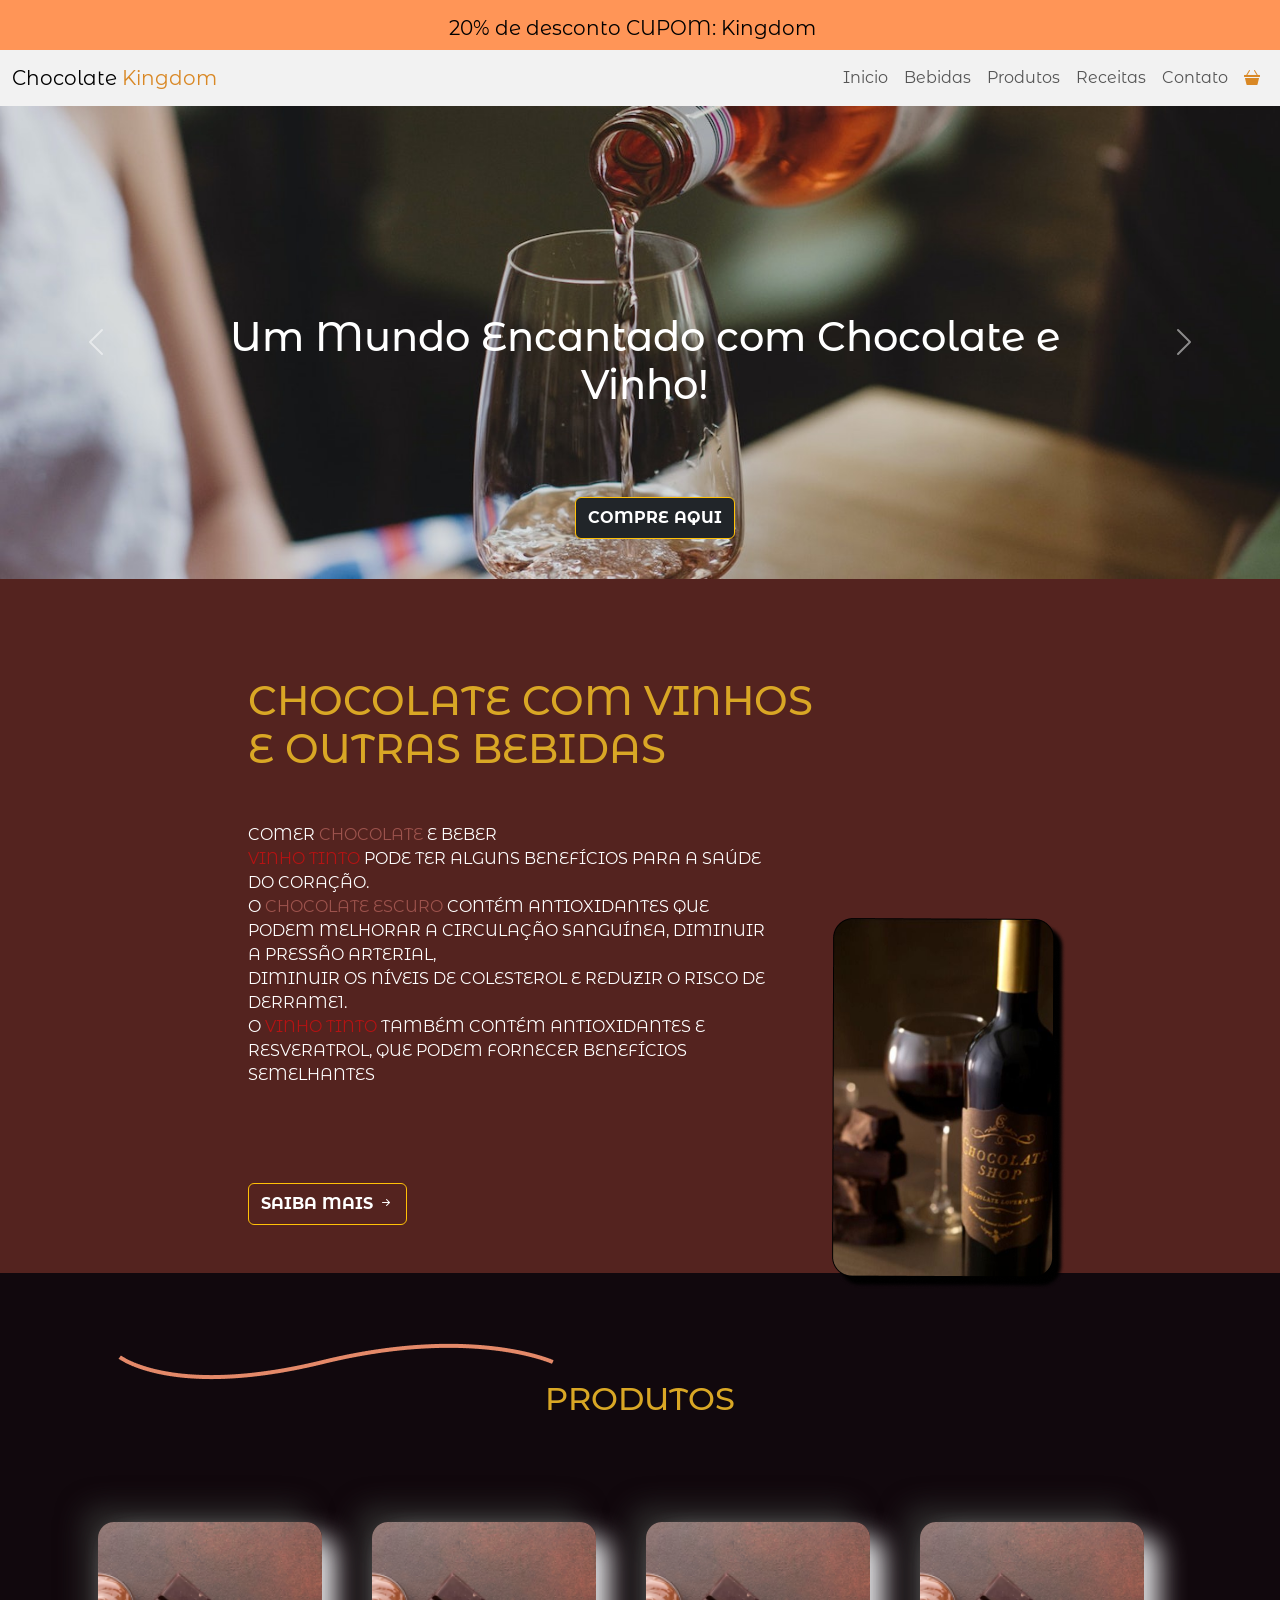
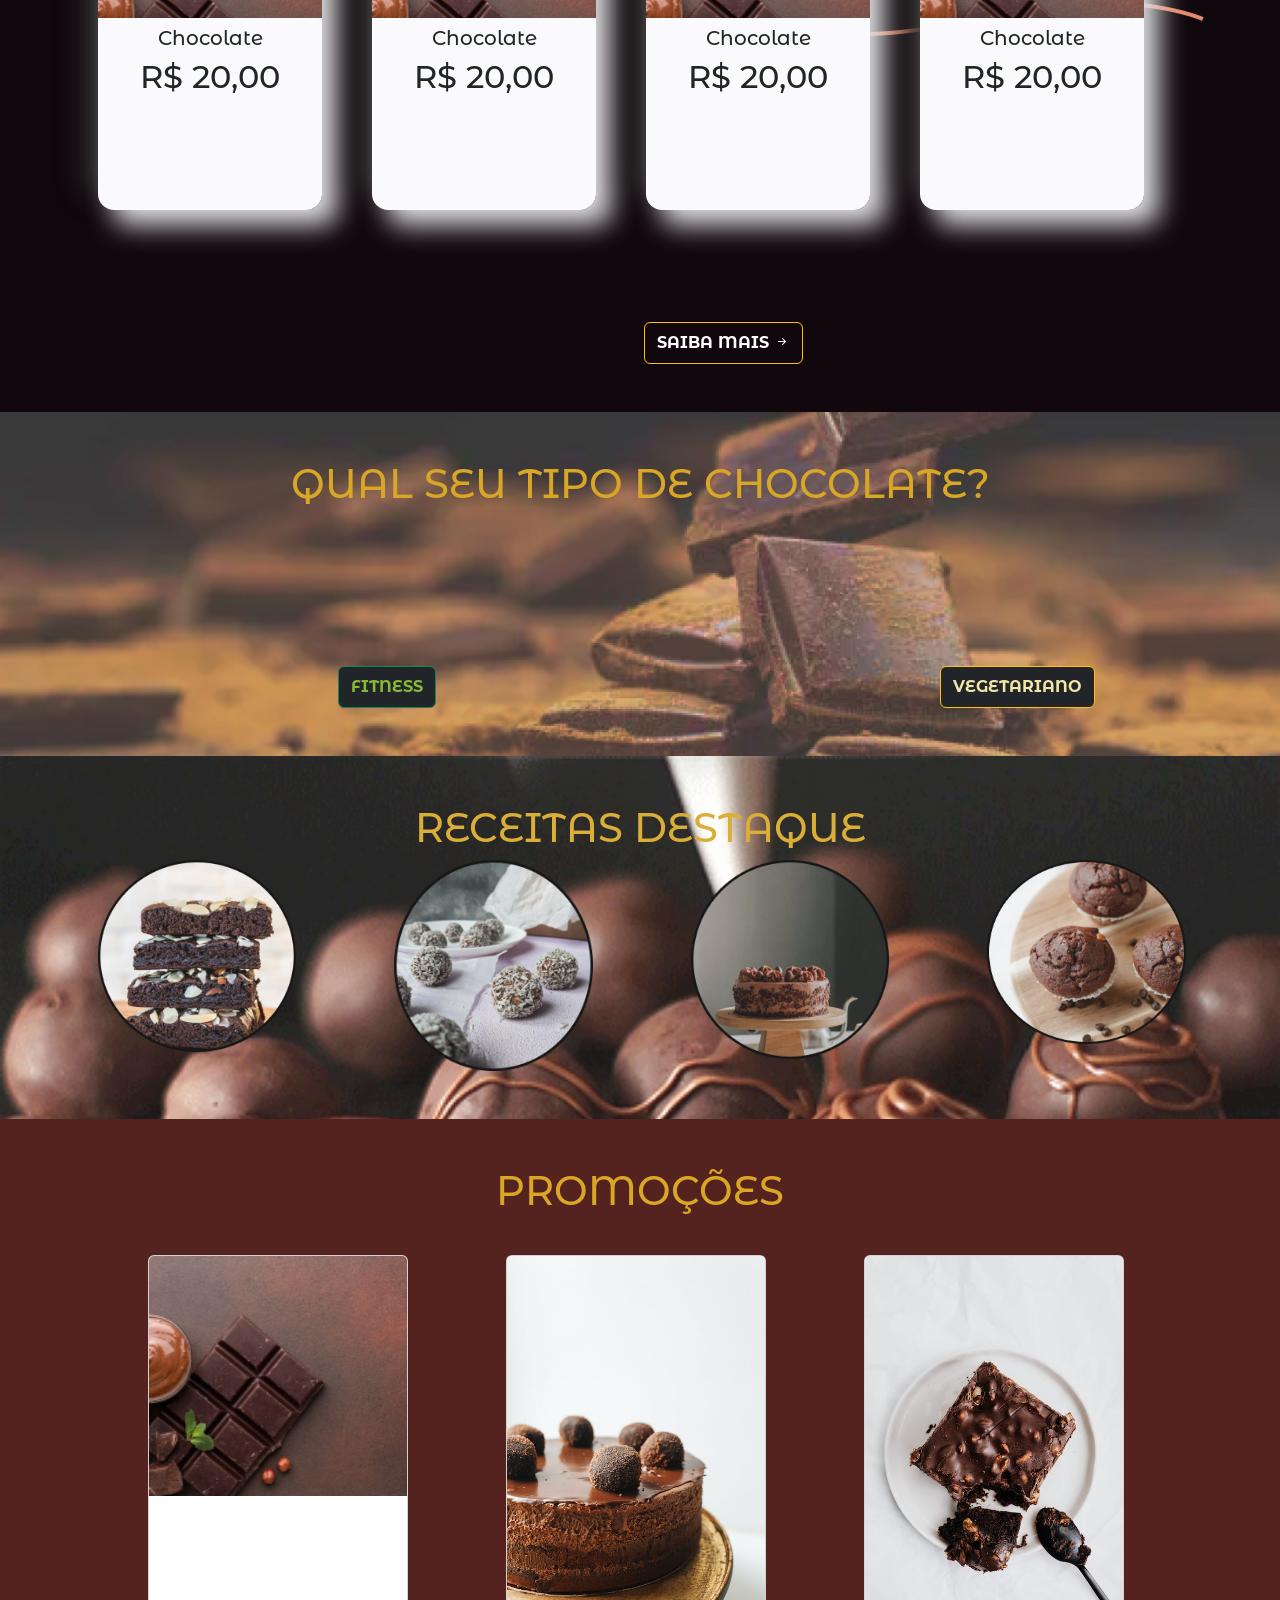
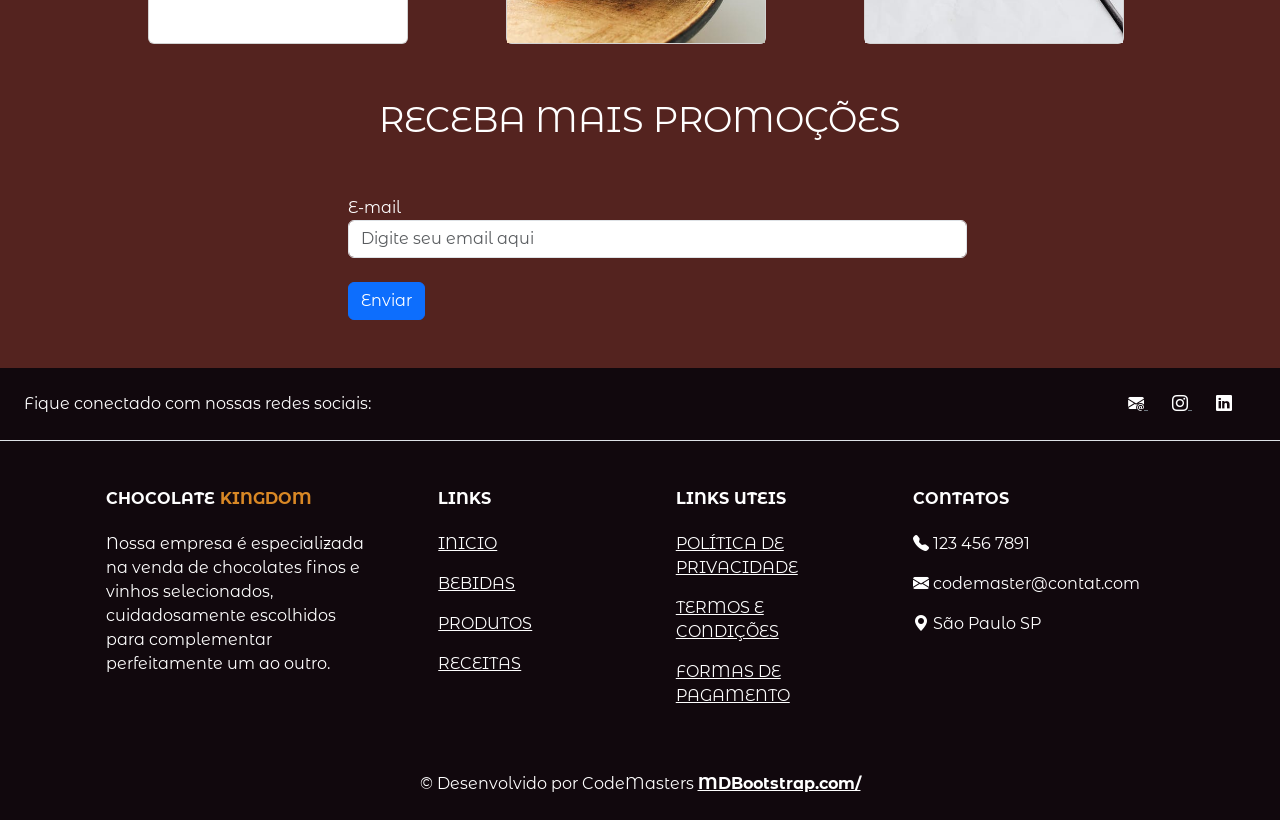
<file: index.html>
<!DOCTYPE html>
<html lang="pt-br">
<head>
    <!-- Required meta tags -->
    <meta charset="UTF-8">
    <meta name="viewport" content="width=device-width, initial-scale=1.0">
    <link rel="stylesheet" href="https://cdn.jsdelivr.net/npm/bootstrap-icons@1.10.5/font/bootstrap-icons.css">
    <title>Code Masters</title>
    <link rel="stylesheet" href="HOME_E_CARRINHO/css/style.css">
    <link href="https://cdn.jsdelivr.net/npm/bootstrap@5.3.0/dist/css/bootstrap.min.css" rel="stylesheet" integrity="sha384-9ndCyUaIbzAi2FUVXJi0CjmCapSmO7SnpJef0486qhLnuZ2cdeRhO02iuK6FUUVM" crossorigin="anonymous">
    <link rel="stylesheet" href="HOME_E_CARRINHO/css/card.css">
    <link rel="preconnect" href="https://fonts.googleapis.com">
    <link rel="preconnect" href="https://fonts.gstatic.com" crossorigin>
    <link href="https://fonts.googleapis.com/css2?family=Montserrat:wght@700&display=swap" rel="stylesheet">
</head>
<body>
    <!--LINHA DE DESCONTO-->
    <nav id="piscar" class="navbar navbar-light justify-content-center position-fixed" style="background-color: #FF9557;">
        <a class="navbar-brand" href="#">20% de desconto CUPOM: Kingdom</a>
    </nav>

    <!--NAVBAR DE LINKS-->
    <nav id="navbar" class="navbar navbar-expand-lg">
        <div class="container-fluid">
          <a class="navbar-brand" href="index.html">Chocolate <span>Kingdom</span></a>
          <button class="navbar-toggler" type="button" data-bs-toggle="collapse" data-bs-target="#navbarSupportedContent" aria-controls="navbarSupportedContent" aria-expanded="false" aria-label="Toggle navigation">
            <span class="navbar-toggler-icon"></span>
          </button>
          <div class="collapse navbar-collapse justify-content-end" id="navbarSupportedContent">
            <ul class="navbar-nav">
              <li class="nav-item">
                <a class="nav-link" aria-current="page" href="index.html">Inicio</a>
              </li>
              <li class="nav-item">
                <a class="nav-link" href="BEBIDAS/bebidas.html">Bebidas</a>
              </li>
              <li class="nav-item">
                <a class="nav-link" href="PRODUTOS/lojinha.html">Produtos</a>
              </li>
              <li class="nav-item">
                <a class="nav-link" href="#">Receitas</a>
              </li>
              <li class="nav-item">
                <a class="nav-link" href="CONTATOS/contatos.html">Contato</a>
              </li>
              <li class="nav-item">
                <a class="nav-link" href="HOME_E_CARRINHO/checkout.html"><i class="bi bi-basket3-fill"></i></a>
              </li>
            </ul>
          </div>
        </div>
    </nav>

    <!--HEADER COM CARROSSEL-->
    <header id="header" class="carousel slide" data-bs-ride="carousel">
        <div id="carouselExampleCaptions" class="carousel slide">
          <div class="carousel-inner">
            <div class="carousel-item active">
                <img src="HOME_E_CARRINHO/img/taca.jpg" class="d-block w-100" alt="...">
                <div class="carousel-caption d-none d-md-block">
                    <h5 id="texto-carrossel">Um Mundo Encantado com Chocolate e Vinho!</h5>
                    <a href="#"><button type="button" id="botao-carrossel" class="btn btn-outline-warning btn-dark text-uppercase py-2 fw-bold text-white">Compre aqui</button></a>
                </div>
            </div>
            <div class="carousel-item">
                <img src="HOME_E_CARRINHO/img/chocolatemorango.jpg" class="d-block w-100" alt="...">
                <div class="carousel-caption d-none d-md-block">
                    <h5 id="texto-carrossel">Promoções Diariamente</h5>
                    <a href="#"><button type="button" id="botao-carrossel" class="btn btn-outline-warning btn-dark text-uppercase py-2 fw-bold text-white">Saiba mais</button></a>
                </div>
            </div>
            <div class="carousel-item">
                <img src="HOME_E_CARRINHO/img/sorvete.jpg" class="d-block w-100" alt="...">
                <div class="carousel-caption d-none d-md-block">
                    <h5 id="texto-carrossel">O Por que de comer chocolate</h5>
                    <a href="#"><button type="button" id="botao-carrossel" class="btn btn-outline-warning btn-dark text-uppercase py-2 fw-bold text-white">Saiba mais</button></a>
                </div>
            </div>
        </div>
        <button class="carousel-control-prev" type="button" data-bs-target="#carouselExampleCaptions" data-bs-slide="prev">
            <span class="carousel-control-prev-icon" aria-hidden="true"></span>
            <span class="visually-hidden">Previous</span>
        </button>
        <button class="carousel-control-next" type="button" data-bs-target="#carouselExampleCaptions" data-bs-slide="next">
            <span class="carousel-control-next-icon" aria-hidden="true"></span>
            <span class="visually-hidden">Next</span>
        </button> 
      </div>
    </header>

    <section class="container-fluid p-5" style="background-color: #54231F;">
        <h1 class="titulo">Chocolate com Vinhos <br> e Outras Bebidas</h1>
        <p class="texto" style="margin-right: 460px;">
            Comer <span style="color: #9d534d;">chocolate</span> e beber <br> <span style="color: #b41313;">vinho tinto </span> 
            pode ter alguns benefícios para a saúde do coração. <br> O <span style="color: #9d534d;">chocolate escuro</span>
            contém antioxidantes que podem melhorar a circulação sanguínea, diminuir a pressão arterial, <br>
            diminuir os níveis de colesterol e reduzir o risco de derrame1. <br> O <span style="color: #b41313;">vinho tinto</span> 
            também contém antioxidantes e <br> resveratrol, que podem fornecer benefícios semelhantes</p>
        <a href="#"><button type="button" id="botao" class="btn btn-outline-warning text-uppercase py-2 fw-bold text-white">Saiba mais <i class="bi bi-arrow-right-short"></i></button></a>
        <div id="imagem">
            <img src="HOME_E_CARRINHO/img/vinho.png" alt="">
        </div>
    </section>

    <section class="container-fluid p-5" style="background-color: #11080D;">
        <div id="linha">
            <img src="HOME_E_CARRINHO/img/linha1.png" alt="">
        </div>
        <h2 class="titulo1">Produtos</h2>
        <div id="linha1">
            <img style="margin-top: 160px;" src="HOME_E_CARRINHO/img/linha1.png" alt="">
        </div>
    </section>

    <section id="produtos" class="container-fluid p-5" style="background-color: #11080D;">
            
        <div>
            <div class="col">
                <div class="property-card">
                <a href="#">
                    <div class="property-image">
                    <div class="property-image-title">
                        <!-- Optional <h5>Card Title</h5> If you want it, turn on the CSS also. -->
                    </div>
                    </div></a>
                <div class="property-description">
                    <h5>Chocolate</h5>
                    <h2>R$ 20,00</h2>
                </div>
                <a href="#">
                    <div class="property-social-icons">
                    <!-- I would usually put multipe divs inside here set to flex. Some people might use Ul li. Multiple Solutions -->
                    </div>
                </a>
                </div>
            </div>
        </div>

        <div>
            <div class="col">
                <div class="property-card">
                <a href="#">
                    <div class="property-image">
                    <div class="property-image-title">
                        <!-- Optional <h5>Card Title</h5> If you want it, turn on the CSS also. -->
                    </div>
                    </div></a>
                <div class="property-description">
                    <h5>Chocolate</h5>
                    <h2>R$ 20,00</h2>
                </div>
                <a href="#">
                    <div class="property-social-icons">
                    <!-- I would usually put multipe divs inside here set to flex. Some people might use Ul li. Multiple Solutions -->
                    </div>
                </a>
                </div>
            </div>
        </div>

        <div >
            <div class="col">
                <div class="property-card">
                <a href="#">
                    <div class="property-image">
                    <div class="property-image-title">
                        <!-- Optional <h5>Card Title</h5> If you want it, turn on the CSS also. -->
                    </div>
                    </div></a>
                <div class="property-description">
                    <h5>Chocolate</h5>
                    <h2>R$ 20,00</h2>
                </div>
                <a href="#">
                    <div class="property-social-icons">
                    <!-- I would usually put multipe divs inside here set to flex. Some people might use Ul li. Multiple Solutions -->
                    </div>
                </a>
                </div>
            </div>
        </div>

        <div >
            <div class="col">
                <div class="property-card">
                <a href="#">
                    <div class="property-image">
                    <div class="property-image-title">
                        <!-- Optional <h5>Card Title</h5> If you want it, turn on the CSS also. -->
                    </div>
                    </div></a>
                <div class="property-description">
                    <h5>Chocolate</h5>
                    <h2>R$ 20,00</h2>
                </div>
                <a href="#">
                    <div class="property-social-icons">
                    <!-- I would usually put multipe divs inside here set to flex. Some people might use Ul li. Multiple Solutions -->
                    </div>
                </a>
                </div>
            </div>
        </div>
        <a href="#"><button type="button" id="botao1" class="btn btn-outline-warning text-uppercase py-2 fw-bold text-white">Saiba mais <i class="bi bi-arrow-right-short"></i></button></a>
    </section>

    <section id="chocolate" class="container-fluid p-5">
        <h1 class="titulo1">Qual seu tipo  de chocolate?</h1>
        <a href="#"><button type="button" id="botao2" class="btn btn-outline-success btn-dark text-uppercase py-2 fw-bold" style="color: #86B736;">Fitness</button></a>
        <a href="#"><button type="button" id="botao3" class="btn btn-outline-warning btn-dark text-uppercase py-2 fw-bold" style="color: #F2E6A7;">Vegetariano</button></a>
    </section>

    <section id="receitas" class="container-fluid text-center p-5">
        <h1 class="titulo2">Receitas Destaque</h1>
        <div class="row row-cols-1 row-cols-md-5 g-5">
            <div class="col">
                <img src="HOME_E_CARRINHO/img/1.png" class="card-img-top" alt="...">
            </div>
            <div class="col">
                <img src="HOME_E_CARRINHO/img/2.png" class="card-img-top" alt="...">
            </div>
            <div class="col">
                <img src="HOME_E_CARRINHO/img/3.png" class="card-img-top" alt="...">
            </div>
            <div class="col">
                <img src="HOME_E_CARRINHO/img/4.png" class="card-img-top" alt="...">
            </div>
        </div>
    </section>

    <section class="container-fluid p-5" style="background-color: #54231F;">
        <h1 class="titulo3">Promoções</h1>
        <div class=" card-deck row row-cols-1 row-cols-md-4 g-5">
            <div class="col" style="margin-left: 100px; margin-top: 80px;">
                <div class="card h-100">
                    <img  class="card-img-top" src="HOME_E_CARRINHO/img/produtos1.png" alt="Card image cap">
                    
                </div>
            </div>
            <div class="col" style="margin-top: 80px;">
                <div class="card h-100">
                    <img class="card-img-top" src="HOME_E_CARRINHO/img/promocao2.jpeg" alt="Card image cap">
                </div>
            </div>
            <div class="col" style="margin-top: 80px;">
                <div class="card h-100">
                    <img class="card-img-top" src="HOME_E_CARRINHO/img/promocao3.jpeg" alt="Card image cap">
                </div>
            </div>
        </div>


        <p class="texto1">Receba mais promoções</p>

        <form id="formulario">
            <div class="form-group" >
              <label for="exampleInputEmail1" style="color: #fff;">E-mail</label>
              <input type="email" class="form-control" id="exampleInputEmail1" placeholder="Digite seu email aqui">
            </div>
            <br>
            <button type="submit" class="btn btn-primary m-auto">Enviar</button>
        </form>
    </section>

    <!-- Footer -->
    <footer id="footer" class="text-center text-lg-start text-muted" style="background-color: #11080D;">
        <!-- Section: Social media -->
        <section class="d-flex justify-content-center justify-content-lg-between p-4 border-bottom text-white">
            <!-- Left -->
            <div class="me-5 d-none d-lg-block text-white">
                <span>Fique conectado com nossas redes sociais:</span>
            </div>
            <!-- Left -->
            
            <!-- Right -->
            <div>
                <a href="#" class="me-4 link-secondary">
                    <i class="bi bi-envelope-at-fill text-white"></i>
                </a>
                <a href="#" class="me-4 link-secondary">
                    <i class="bi bi-instagram text-white"></i>
                </a>
                <a href="#" class="me-4 link-secondary">
                    <i class="bi bi-linkedin text-white"></i>
                </a>
            </div>
            <!-- Right -->
        </section>
        <!-- Section: Social media -->
        
        <!-- Section: Links  -->
        <section class="">
                    <div class="container text-center text-md-start mt-5">
                        <!-- Grid row -->
                    <div class="row mt-3">
                    <!-- Grid column -->
                    <div class="col-md-3 col-lg-4 col-xl-3 mx-auto mb-4">
                        <!-- Content -->
                        <h6 class="text-uppercase fw-bold mb-4 text-white">
                            <a class="navbar-brand" href="#">Chocolate <span>Kingdom</span></a>
                        </h6>
                        <p class="text-white">
                            Nossa empresa é especializada na venda de chocolates finos e vinhos selecionados, cuidadosamente escolhidos para complementar perfeitamente um ao outro.
                        </p>
                    </div>
                <!-- Grid column -->
        
                <!-- Grid column -->
                <div class="col-md-2 col-lg-2 col-xl-2 mx-auto mb-4 text-white">
                    <!-- Links -->
                    <h6 class="text-uppercase fw-bold mb-4">
                    Links
                    </h6>
                    <p>
                    <a href="index.html" class="text-reset">INICIO</a>
                    </p>
                    <p>
                    <a href="BEBIDAS/bebidas.html" class="text-reset">BEBIDAS</a>
                    </p>
                    <p>
                    <a href="PRODUTOS/lojinha.html" class="text-reset">PRODUTOS</a>
                    </p>
                    <p>
                    <a href="#" class="text-reset">RECEITAS</a>
                    </p>
                </div>
                <!-- Grid column -->
        
                <!-- Grid column -->
                <div class="col-md-3 col-lg-2 col-xl-2 mx-auto mb-4 text-white">
                    <!-- Links -->
                    <h6 class="text-uppercase fw-bold mb-4">
                    LINKS UTEIS
                    </h6>
                    <p>
                    <a href="#" class="text-reset">POLÍTICA DE PRIVACIDADE</a>
                    </p>
                    <p>
                    <a href="#" class="text-reset">TERMOS E CONDIÇÕES</a>
                    </p>
                    <p>
                    <a href="#" class="text-reset">FORMAS DE PAGAMENTO</a>
                    </p>
                </div>
                <!-- Grid column -->
        
                <!-- Grid column -->
                <div class="col-md-4 col-lg-3 col-xl-3 mx-auto mb-md-0 mb-4 text-white">
                    <!-- Links -->
                    <h6 class="text-uppercase fw-bold mb-4">CONTATOS</h6>
                    <p><i class="bi bi-telephone-fill"></i> 123 456 7891</p>
                    <p><i class="bi bi-envelope-fill"></i> codemaster@contat.com</p>
                    <p><i class="bi bi-geo-alt-fill"></i> São Paulo SP</p>
                    
                    
                </div>
                <!-- Grid column -->
                </div>
                <!-- Grid row -->
            </div>
            </section>
            <!-- Section: Links  -->
        
            <!-- Copyright -->
            <div class="text-center p-4 text-white">
            © Desenvolvido por CodeMasters
            <a class="text-reset fw-bold" href="https://mdbootstrap.com/">MDBootstrap.com/</a>
            </div>
            <!-- Copyright -->
        </footer>
        <!-- Footer -->
    <script src="https://cdn.jsdelivr.net/npm/bootstrap@5.3.1/dist/js/bootstrap.bundle.min.js" integrity="sha384-HwwvtgBNo3bZJJLYd8oVXjrBZt8cqVSpeBNS5n7C8IVInixGAoxmnlMuBnhbgrkm" crossorigin="anonymous"></script>
</body>
</html>
</file>
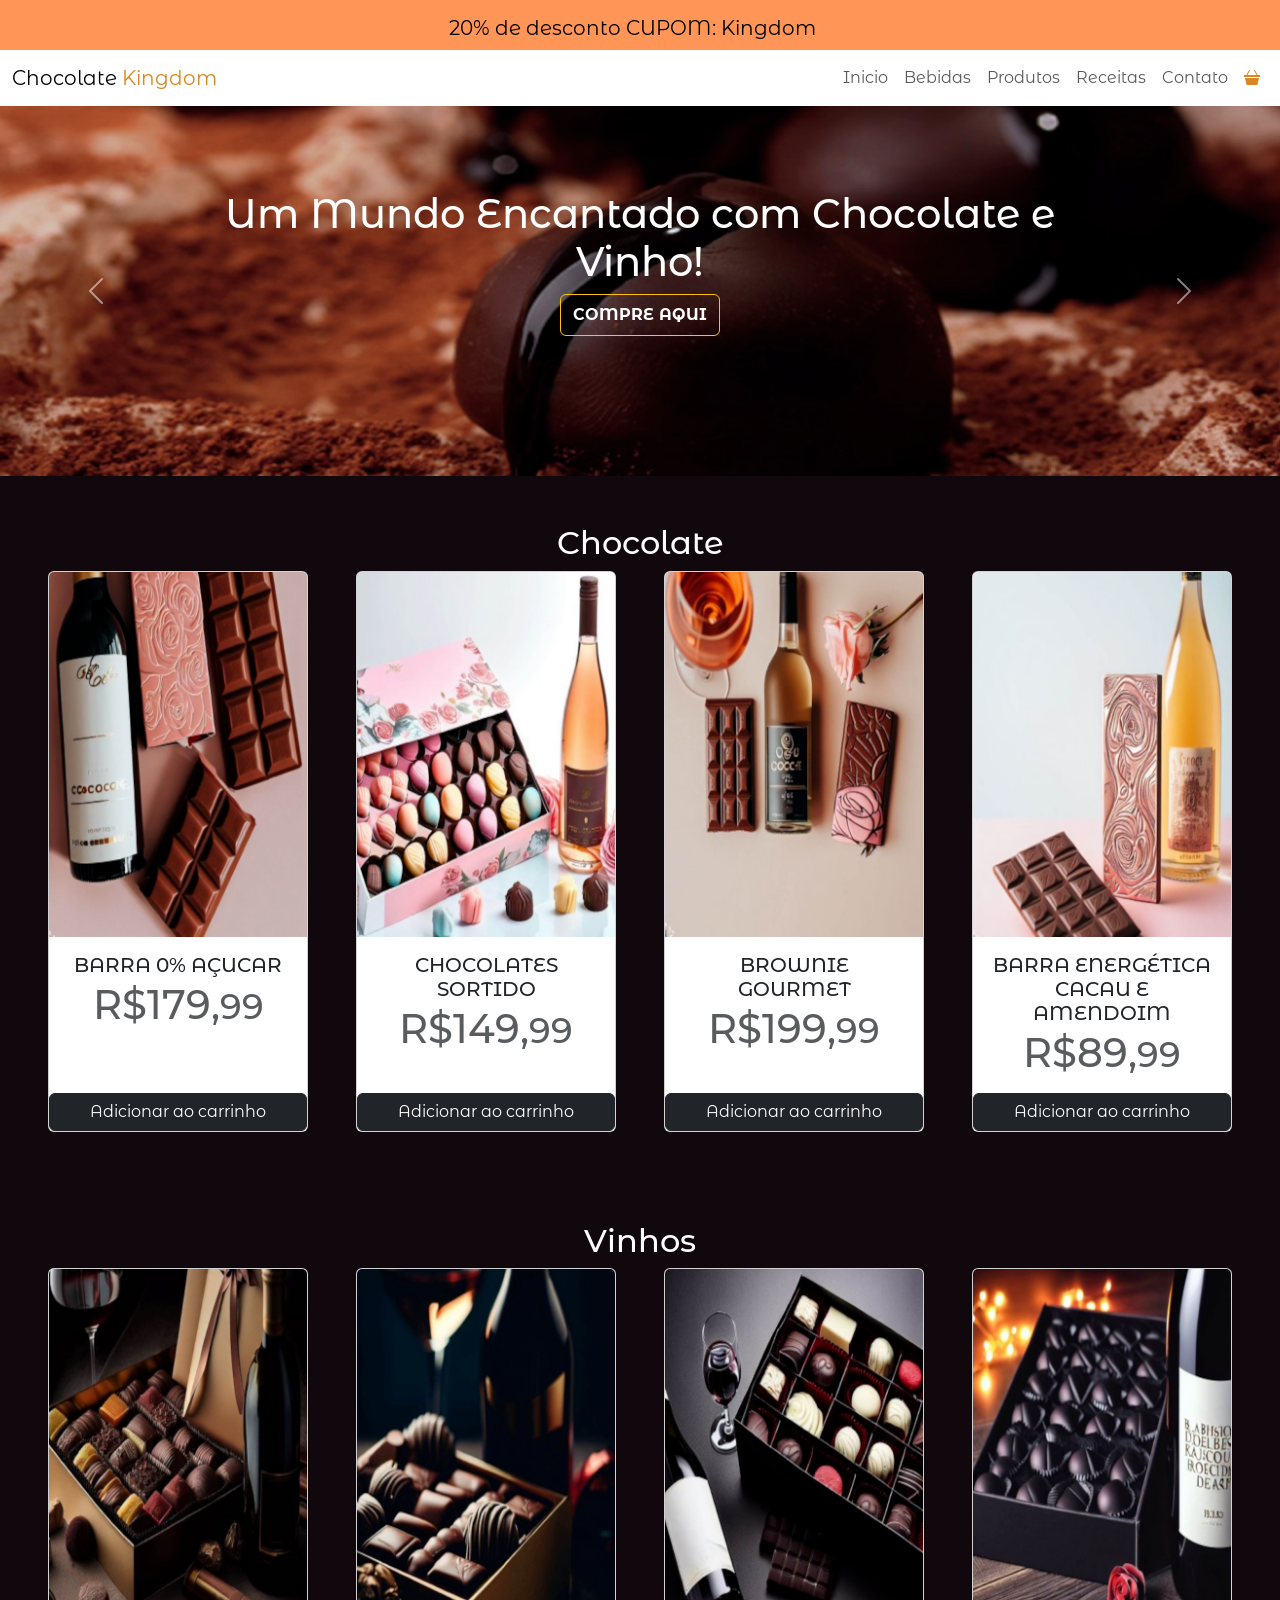
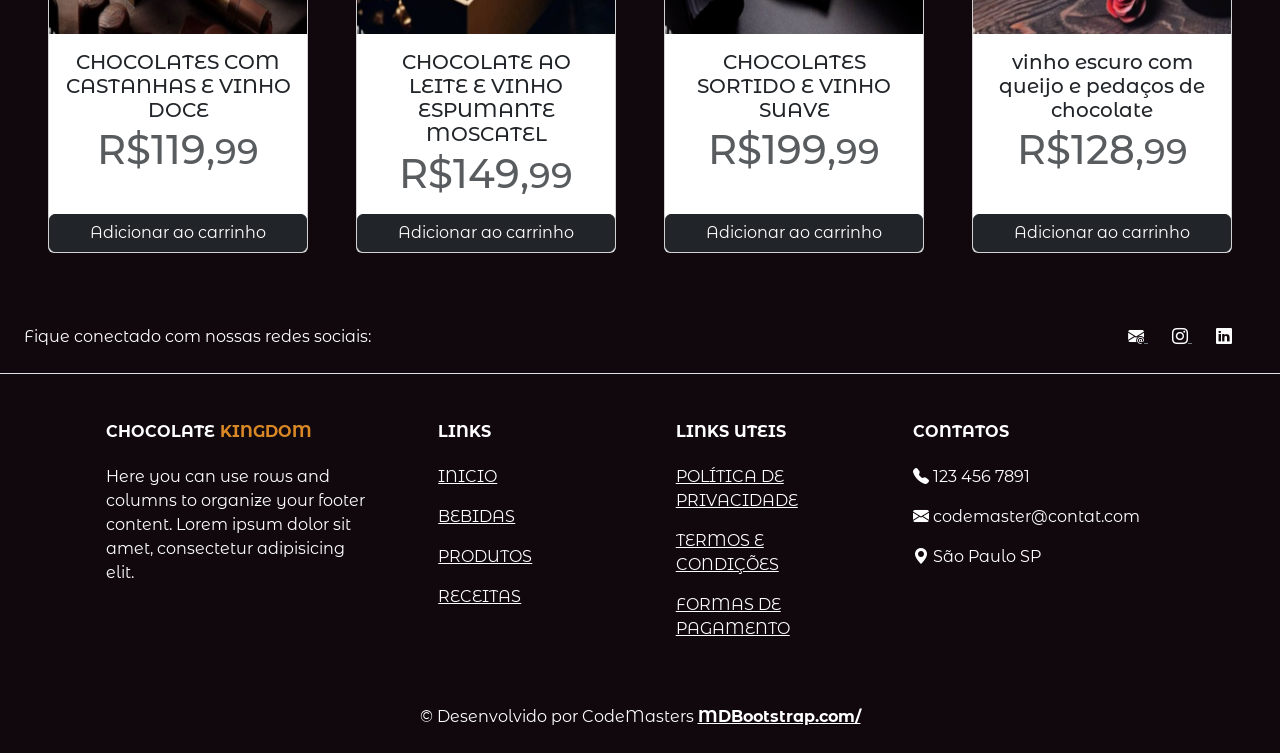
<file: BEBIDAS/bebidas.html>
<!doctype html>
<html lang="pt-br">
  <head>
    <!-- Required meta tags -->
    <meta charset="UTF-8">
    <meta name="viewport" content="width=device-width, initial-scale=1.0">
    <link rel="stylesheet" href="https://cdn.jsdelivr.net/npm/bootstrap-icons@1.10.5/font/bootstrap-icons.css">
    <title>Bebidas</title>
    <link rel="stylesheet" href="CSS/estilo.css">
    <link href="https://cdn.jsdelivr.net/npm/bootstrap@5.3.0/dist/css/bootstrap.min.css" rel="stylesheet" integrity="sha384-9ndCyUaIbzAi2FUVXJi0CjmCapSmO7SnpJef0486qhLnuZ2cdeRhO02iuK6FUUVM" crossorigin="anonymous">
    <link rel="preconnect" href="https://fonts.googleapis.com">
    <link rel="preconnect" href="https://fonts.gstatic.com" crossorigin>
    <link href="https://fonts.googleapis.com/css2?family=Montserrat:wght@700&display=swap" rel="stylesheet">
    

  </head>

  <body>

    <nav id="piscar" class="navbar navbar-light justify-content-center position-fixed" style="background-color: #FF9557;">
      <a class="navbar-brand" href="#">20% de desconto CUPOM: Kingdom</a>
    </nav>

    <nav id="navbar" class="navbar navbar-expand-lg">
      <div class="container-fluid">
        <a class="navbar-brand" href="../index.html">Chocolate <span>Kingdom</span></a>
        <button class="navbar-toggler" type="button" data-bs-toggle="collapse" data-bs-target="#navbarSupportedContent" aria-controls="navbarSupportedContent" aria-expanded="false" aria-label="Toggle navigation">
          <span class="navbar-toggler-icon"></span>
        </button>
        <div class="collapse navbar-collapse justify-content-end" id="navbarSupportedContent">
          <ul class="navbar-nav">
            <li class="nav-item">
              <a class="nav-link" aria-current="page" href="../index.html">Inicio</a>
            </li>
            <li class="nav-item">
              <a class="nav-link" href="#bebidas">Bebidas</a>
            </li>
            <li class="nav-item">
              <a class="nav-link" href="../PRODUTOS/lojinha.html">Produtos</a>
            </li>
            <li class="nav-item">
              <a class="nav-link" href="#">Receitas</a>
            </li>
            <li class="nav-item">
              <a class="nav-link" href="CONTATOS/contatos.html">Contato</a>
            </li>
            <li class="nav-item">
              <a class="nav-link" href="../HOME_E_CARRINHO/checkout.html"><i class="bi bi-basket3-fill"></i></a>
            </li>
          </ul>
        </div>
      </div>
  </nav>
<!--começo do header-->

<header id="header" class="carousel slide" data-bs-ride="carousel">
  <div id="carouselExampleCaptions" class="carousel slide">
    <div class="carousel-inner">
        <div class="carousel-item active">
            <img src="IMG/Headerfundo.png" class="d-block w-100" alt="...">
            <div id="anuncio1" class="carousel-caption d-none d-md-block">
                <h5>Um Mundo Encantado com Chocolate e Vinho!</h5>
                <a href="#"><button type="button" class="btn btn-outline-warning text-uppercase py-2 fw-bold text-white">Compre aqui</button></a>
            </div>
        </div>
        <div class="carousel-item">
            <img src="IMG/imagemcarrosel_loja1.png" class="d-block w-100" alt="...">
            <div id="anuncio2" class="carousel-caption d-none d-md-block">
                <h5>Promoções Diariamente</h5>
                <a href="#"><button type="button" class="btn btn-outline-warning text-uppercase py-2 fw-bold text-white">Saiba mais</button></a>
            </div>
        </div>
        <div class="carousel-item">
            <img src="IMG/pexels-bruno-cantuária-774455.jpg" class="d-block w-100" alt="...">
            <div id="anuncio3" class="carousel-caption d-none d-md-block">
                <h5>O Por que de beber vinho?</h5>
                <a  href="#"><button type="button" class="btn btn-outline-warning text-uppercase py-2 fw-bold text-white">Saiba mais</button></a>
            </div>
        </div>
    </div>
    <button class="carousel-control-prev" type="button" data-bs-target="#carouselExampleCaptions" data-bs-slide="prev">
        <span class="carousel-control-prev-icon" aria-hidden="true"></span>
        <span class="visually-hidden">Previous</span>
    </button>
    <button class="carousel-control-next" type="button" data-bs-target="#carouselExampleCaptions" data-bs-slide="next">
        <span class="carousel-control-next-icon" aria-hidden="true"></span>
        <span class="visually-hidden">Next</span>
    </button>
</div>
</header>
<!--final da header da loja-->
  <section id="produtos" class="container-fluid text-center p-5" style="background-color: #11080D;">
  


  <div class="" style="background-color: #11080D;"> 
    <h2 id="espacamento_2" style="color: #fff;">Chocolate</h2>
    <div class="card-deck row row-cols-1 row-cols-md-4 g-5">
      <div class="col">
        <div class="card h-100">
        <img class="card-img-top" src="IMG/chocolate0sugar_vinhorose.png" alt="Card image cap">
          <div class="card-body">
            <h5 class="card-title">BARRA 0% AÇUCAR</h5>
            <h1 class="card-subtitle text-muted">R$179,<small>99</small></h1>
          </div>
          <a href="#" class="btn btn-dark" data-bs-toggle="modal" data-bs-target="#exampleModal">Adicionar ao carrinho</a>
        </div>
      </div>
      <div class="col">
        <div class="card h-100">
          <img class="card-img-top" src="IMG/chocolateKit.png" alt="Card image cap">
          <div class="card-body">
            <h5 class="card-title">CHOCOLATES SORTIDO</h5>
            <h1 class="card-subtitle text-muted">R$149,<small>99</small></h1>
          </div>
          <a href="#" class="btn btn-dark" data-bs-toggle="modal" data-bs-target="#exampleModal">Adicionar ao carrinho</a>
        </div>
      </div>
      <div class="col">
        <div class="card h-100">
          <img class="card-img-top" src="IMG/Brownie-Gourmet.png" alt="Card image cap">
          <div class="card-body">
            <h5 class="card-title">BROWNIE GOURMET</h5>
            <h1 class="card-subtitle text-muted">R$199,<small>99</small></h1>
          </div>
          <a href="#" class="btn btn-dark" data-bs-toggle="modal" data-bs-target="#exampleModal">Adicionar ao carrinho</a>
        </div>
      </div>
      <div class="col">
        <div class="card h-100">
          <img class="card-img-top" src="IMG/Barra-Energética-Cacau-e-amendoim.png" alt="Card image cap">
          <div class="card-body">
            <h5 class="card-title">BARRA ENERGÉTICA CACAU E AMENDOIM</h5>
            <h1 class="card-subtitle text-muted">R$89,<small>99</small></h1>
          </div>
          <a href="#" class="btn btn-dark" data-bs-toggle="modal" data-bs-target="#exampleModal">Adicionar ao carrinho</a>
        </div>
      </div>
    </div>
   </div> 

  <div id="bebidas" class="" style="background-color: #11080D;"> 
    <h2 id="espacamento_3" style="color: #fff;">Vinhos</h2>
    <div class="card-deck row row-cols-1 row-cols-md-4 g-5">
      <div class="col">
        <div class="card h-100">
          <img class="card-img-top" src="IMG/Chocolates-com-Castanhas-vinho-doce.png" alt="Card image cap">
          <div class="card-body">
            <h5 class="card-title">CHOCOLATES COM CASTANHAS E VINHO DOCE</h5>
            <h1 class="card-subtitle text-muted">R$119,<small>99</small></h1>
          </div>
          <a href="#" class="btn btn-dark" data-bs-toggle="modal" data-bs-target="#exampleModal">Adicionar ao carrinho</a>
        </div>
      </div>
      <div class="col">
        <div class="card h-100">
          <img class="card-img-top" src="IMG/CHOCOLATE-AO-LEITE-E-VINHO-ESPUMANTE-MOSCATEL.png" alt="Card image cap">
          <div class="card-body">
            <h5 class="card-title">CHOCOLATE AO LEITE E VINHO ESPUMANTE MOSCATEL</h5>
            <h1 class="card-subtitle text-muted">R$149,<small>99</small></h1>
          </div>
          <a href="#" class="btn btn-dark" data-bs-toggle="modal" data-bs-target="#exampleModal">Adicionar ao carrinho</a>
        </div>
      </div>
      <div class="col">
        <div class="card h-100">
          <img class="card-img-top" src="IMG/CHOCOLATES-SORTIDOS-E-VINHO-SUAVE.png" alt="Card image cap">
          <div class="card-body">
            <h5 class="card-title">CHOCOLATES SORTIDO E VINHO SUAVE</h5>
            <h1 class="card-subtitle text-muted">R$199,<small>99</small></h1>
          </div>
          <a href="#" class="btn btn-dark" data-bs-toggle="modal" data-bs-target="#exampleModal">Adicionar ao carrinho</a>
        </div>
      </div>
      <div class="col">
        <div class="card h-100">
          <img class="card-img-top" src="IMG/CHOCOLATE-AMARGO-E-VINHO-DO-PORTO.png" alt="Card image cap">
          <div class="card-body">
            <h5 class="card-title">vinho escuro com queijo e pedaços de chocolate</h5>
            <h1 class="card-subtitle text-muted">R$128,<small>99</small></h1>
          </div>
          <a href="#" class="btn btn-dark" data-bs-toggle="modal" data-bs-target="#exampleModal">Adicionar ao carrinho</a>
        </div>
      </div>
    </div>
    
  </section>

  <!-- Footer -->
  <footer id="footer" class="text-center text-lg-start text-muted" style="background-color: #11080D;">
    <!-- Section: Social media -->
    <section class="d-flex justify-content-center justify-content-lg-between p-4 border-bottom text-white">
        <!-- Left -->
        <div class="me-5 d-none d-lg-block text-white">
            <span>Fique conectado com nossas redes sociais:</span>
        </div>
        <!-- Left -->
        
        <!-- Right -->
        <div>
            <a href="#" class="me-4 link-secondary">
                <i class="bi bi-envelope-at-fill text-white"></i>
            </a>
            <a href="#" class="me-4 link-secondary">
                <i class="bi bi-instagram text-white"></i>
            </a>
            <a href="#" class="me-4 link-secondary">
                <i class="bi bi-linkedin text-white"></i>
            </a>
        </div>
        <!-- Right -->
    </section>
    <!-- Section: Social media -->
    
    <!-- Section: Links  -->
    <section class="">
                <div class="container text-center text-md-start mt-5">
                    <!-- Grid row -->
                <div class="row mt-3">
                <!-- Grid column -->
                <div class="col-md-3 col-lg-4 col-xl-3 mx-auto mb-4">
                    <!-- Content -->
                    <h6 class="text-uppercase fw-bold mb-4 text-white">
                        <a class="navbar-brand" href="#">Chocolate <span>Kingdom</span></a>
                    </h6>
                    <p class="text-white">
                    Here you can use rows and columns to organize your footer content. Lorem ipsum
                    dolor sit amet, consectetur adipisicing elit.
                    </p>
                </div>
            <!-- Grid column -->
    
            <!-- Grid column -->
            <div class="col-md-2 col-lg-2 col-xl-2 mx-auto mb-4 text-white">
                <!-- Links -->
                <h6 class="text-uppercase fw-bold mb-4">
                Links
                </h6>
                <p>
                <a href="../index.html" class="text-reset">INICIO</a>
                </p>
                <p>
                <a href="#bebidas" class="text-reset">BEBIDAS</a>
                </p>
                <p>
                <a href="../PRODUTOS/lojinha.html" class="text-reset">PRODUTOS</a>
                </p>
                <p>
                <a href="#" class="text-reset">RECEITAS</a>
                </p>
            </div>
            <!-- Grid column -->
    
            <!-- Grid column -->
            <div class="col-md-3 col-lg-2 col-xl-2 mx-auto mb-4 text-white">
                <!-- Links -->
                <h6 class="text-uppercase fw-bold mb-4">
                LINKS UTEIS
                </h6>
                <p>
                <a href="#" class="text-reset">POLÍTICA DE PRIVACIDADE</a>
                </p>
                <p>
                <a href="#" class="text-reset">TERMOS E CONDIÇÕES</a>
                </p>
                <p>
                <a href="#" class="text-reset">FORMAS DE PAGAMENTO</a>
                </p>
            </div>
            <!-- Grid column -->
    
            <!-- Grid column -->
            <div class="col-md-4 col-lg-3 col-xl-3 mx-auto mb-md-0 mb-4 text-white">
                <!-- Links -->
                <h6 class="text-uppercase fw-bold mb-4">CONTATOS</h6>
                <p><i class="bi bi-telephone-fill"></i> 123 456 7891</p>
                <p><i class="bi bi-envelope-fill"></i> codemaster@contat.com</p>
                <p><i class="bi bi-geo-alt-fill"></i> São Paulo SP</p>
                
                
            </div>
            <!-- Grid column -->
            </div>
            <!-- Grid row -->
        </div>
        </section>
        <!-- Section: Links  -->
    
        <!-- Copyright -->
        <div class="text-center p-4 text-white">
        © Desenvolvido por CodeMasters
        <a class="text-reset fw-bold" href="https://mdbootstrap.com/">MDBootstrap.com/</a>
        </div>
        <!-- Copyright -->
    </footer>
    <!-- Footer -->














<!-- Optional JavaScript; choose one of the two! -->

    <!-- Option 1: Bootstrap Bundle with Popper -->
    <script src="https://cdn.jsdelivr.net/npm/bootstrap@5.3.1/dist/js/bootstrap.bundle.min.js" integrity="sha384-HwwvtgBNo3bZJJLYd8oVXjrBZt8cqVSpeBNS5n7C8IVInixGAoxmnlMuBnhbgrkm" crossorigin="anonymous"></script>

    <!-- Option 2: Separate Popper and Bootstrap JS -->
    <!--
    <script src="https://cdn.jsdelivr.net/npm/@popperjs/core@2.11.8/dist/umd/popper.min.js" integrity="sha384-I7E8VVD/ismYTF4hNIPjVp/Zjvgyol6VFvRkX/vR+Vc4jQkC+hVqc2pM8ODewa9r" crossorigin="anonymous"></script>
    <script src="https://cdn.jsdelivr.net/npm/bootstrap@5.3.1/dist/js/bootstrap.min.js" integrity="sha384-Rx+T1VzGupg4BHQYs2gCW9It+akI2MM/mndMCy36UVfodzcJcF0GGLxZIzObiEfa" crossorigin="anonymous"></script>
    -->
  </body>

  <!-- Modal -->
  <div class="modal fade" id="exampleModal" tabindex="-1" aria-labelledby="exampleModalLabel" aria-hidden="true">
    <div class="modal-dialog">
      <div class="modal-content">
        <div class="modal-header">
          <h1 class="modal-title fs-5" id="exampleModalLabel">Suas Compras</h1>
          <button type="button" class="btn-close" data-bs-dismiss="modal" aria-label="Close"></button>
        </div>
        <div class="modal-body">
          Produto adicionado ao carrinho!
        </div>
        <div class="modal-footer">
          <button type="button" class="btn btn-primary" data-bs-dismiss="modal">Continuar Comprando</button>
          <a href="../HOME_E_CARRINHO/checkout.html" type="button" class="btn btn-success">Finalizar Compra</a>
        </div>
      </div>
    </div>
  </div>




</html>
</file>
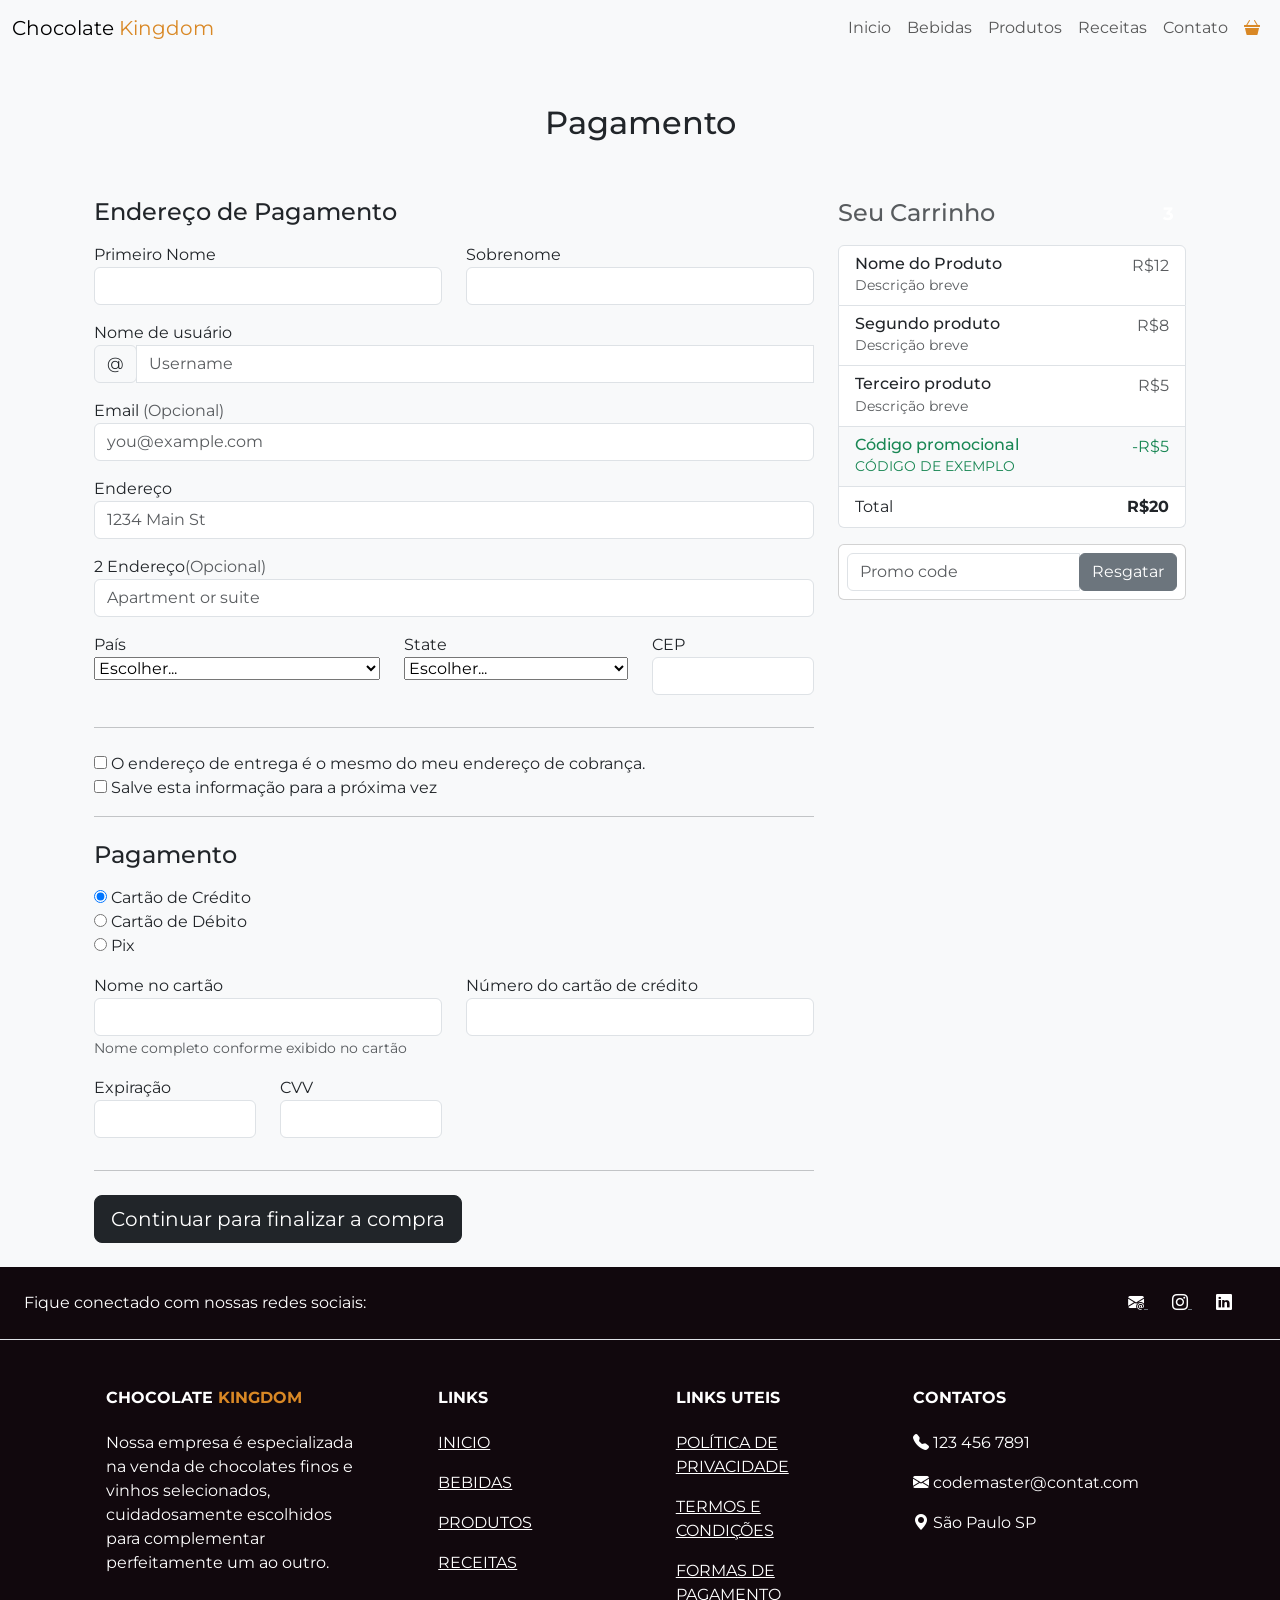
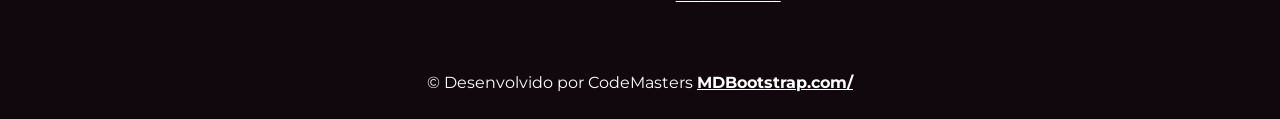
<file: HOME_E_CARRINHO/checkout.html>
<!DOCTYPE html>
<html lang="pt-br">
<head>
    <!-- Required meta tags -->
    <meta charset="UTF-8">
    <meta name="viewport" content="width=device-width, initial-scale=1.0">
    <link rel="stylesheet" href="https://cdn.jsdelivr.net/npm/bootstrap-icons@1.10.5/font/bootstrap-icons.css">
    <title>Code Masters</title>
    <link rel="stylesheet" href="css/checkout.css">
    <link href="https://cdn.jsdelivr.net/npm/bootstrap@5.3.0/dist/css/bootstrap.min.css" rel="stylesheet" integrity="sha384-9ndCyUaIbzAi2FUVXJi0CjmCapSmO7SnpJef0486qhLnuZ2cdeRhO02iuK6FUUVM" crossorigin="anonymous">
    <link rel="preconnect" href="https://fonts.googleapis.com">
    <link rel="preconnect" href="https://fonts.gstatic.com" crossorigin>
    <link href="https://fonts.googleapis.com/css2?family=Montserrat:wght@700&display=swap" rel="stylesheet">
</head>

        <!--NAVBAR DE LINKS-->
        <nav id="navbar" class="navbar navbar-expand-lg">
            <div class="container-fluid">
            <a class="navbar-brand" href="../index.html">Chocolate <span>Kingdom</span></a>
            <button class="navbar-toggler" type="button" data-bs-toggle="collapse" data-bs-target="#navbarSupportedContent" aria-controls="navbarSupportedContent" aria-expanded="false" aria-label="Toggle navigation">
                <span class="navbar-toggler-icon"></span>
            </button>
            <div class="collapse navbar-collapse justify-content-end" id="navbarSupportedContent">
                <ul class="navbar-nav">
                <li class="nav-item">
                    <a class="nav-link" aria-current="page" href="../index.html">Inicio</a>
                </li>
                <li class="nav-item">
                    <a class="nav-link" href="../BEBIDAS/bebidas.html">Bebidas</a>
                </li>
                <li class="nav-item">
                    <a class="nav-link" href="../PRODUTOS/lojinha.html">Produtos</a>
                </li>
                <li class="nav-item">
                    <a class="nav-link" href="#">Receitas</a>
                </li>
                <li class="nav-item">
                    <a class="nav-link" href="../CONTATOS/contatos.html">Contato</a>
                </li>
                <li class="nav-item">
                    <a class="nav-link" href="checkout.html"><i class="bi bi-basket3-fill"></i></a>
                </li>
                </ul>
            </div>
            </div>
        </nav>


        <main class="container">
            <body class="bg-light">
            <div class="container">
            <div class="py-5 text-center">
            <h2>Pagamento</h2>
            </div>
        
            <div class="row">
            <div class="col-md-4 order-md-2 mb-4">
                <h4 class="d-flex justify-content-between align-items-center mb-3">
                <span class="text-muted">Seu Carrinho</span>
                <span class="badge badge-secondary badge-pill">3</span>
                </h4>
                <ul class="list-group mb-3">
                <li class="list-group-item d-flex justify-content-between lh-condensed">
                    <div>
                    <h6 class="my-0">Nome do Produto</h6>
                    <small class="text-muted">Descrição breve</small>
                    </div>
                    <span class="text-muted">R$12</span>
                </li>
                <li class="list-group-item d-flex justify-content-between lh-condensed">
                    <div>
                    <h6 class="my-0">Segundo produto</h6>
                    <small class="text-muted">Descrição breve</small>
                    </div>
                    <span class="text-muted">R$8</span>
                </li>
                <li class="list-group-item d-flex justify-content-between lh-condensed">
                    <div>
                    <h6 class="my-0">Terceiro produto</h6>
                    <small class="text-muted">Descrição breve</small>
                    </div>
                    <span class="text-muted">R$5</span>
                </li>
                <li class="list-group-item d-flex justify-content-between bg-light">
                    <div class="text-success">
                    <h6 class="my-0">Código promocional</h6>
                    <small>CÓDIGO DE EXEMPLO</small>
                    </div>
                    <span class="text-success">-R$5</span>
                </li>
                <li class="list-group-item d-flex justify-content-between">
                    <span>Total</span>
                    <strong>R$20</strong>
                </li>
                </ul>
        
                <form class="card p-2">
                <div class="input-group">
                    <input type="text" class="form-control" placeholder="Promo code">
                    <div class="input-group-append">
                    <button type="submit" class="btn btn-secondary">Resgatar</button>
                    </div>
                </div>
                </form>
            </div>
            <div class="col-md-8 order-md-1">
                <h4 class="mb-3">Endereço de Pagamento</h4>
                <form class="needs-validation" novalidate>
                <div class="row">
                    <div class="col-md-6 mb-3">
                    <label for="firstName">Primeiro Nome</label>
                    <input type="text" class="form-control" id="firstName" placeholder="" value="" required>
                    <div class="invalid-feedback">
                        Nome válido é obrigatório.
                    </div>
                    </div>
                    <div class="col-md-6 mb-3">
                    <label for="lastName">Sobrenome</label>
                    <input type="text" class="form-control" id="lastName" placeholder="" value="" required>
                    <div class="invalid-feedback">
                        O sobrenome válido é obrigatório.
                    </div>
                    </div>
                </div>
        
                <div class="mb-3">
                    <label for="username">Nome de usuário</label>
                    <div class="input-group">
                    <div class="input-group-prepend">
                        <span class="input-group-text">@</span>
                    </div>
                    <input type="text" class="form-control" id="username" placeholder="Username" required>
                    <div class="invalid-feedback" style="width: 100%;">
                        Seu nome de usuário é obrigatório.
                    </div>
                    </div>
                </div>
        
                <div class="mb-3">
                    <label for="email">Email <span class="text-muted">(Opcional)</span></label>
                    <input type="email" class="form-control" id="email" placeholder="you@example.com">
                    <div class="invalid-feedback">
                        Insira um endereço de e-mail válido para atualizações de envio.
                    </div>
                </div>
        
                <div class="mb-3">
                    <label for="address">Endereço</label>
                    <input type="text" class="form-control" id="address" placeholder="1234 Main St" required>
                    <div class="invalid-feedback">
                        Favor inserir seu endereço de entrega.
                    </div>
                </div>
        
                <div class="mb-3">
                    <label for="address2">2 Endereço<span class="text-muted">(Opcional)</span></label>
                    <input type="text" class="form-control" id="address2" placeholder="Apartment or suite">
                </div>
        
                <div class="row">
                    <div class="col-md-5 mb-3">
                    <label for="country">País</label>
                    <select class="custom-select d-block w-100" id="country" required>
                        <option value="">Escolher...</option>
                        <option>Brasil</option>
                    </select>
                    <div class="invalid-feedback">
                        Selecione um país válido.
                    </div>
                    </div>
                    <div class="col-md-4 mb-3">
                    <label for="state">State</label>
                    <select class="custom-select d-block w-100" id="state" required>
                        <option value="">Escolher...</option>
                        <option>São Paulo</option>
                    </select>
                    <div class="invalid-feedback">
                        Forneça um estado válido.
                    </div>
                    </div>
                    <div class="col-md-3 mb-3">
                    <label for="zip">CEP</label>
                    <input type="text" class="form-control" id="zip" placeholder="" required>
                    <div class="invalid-feedback">
                        Código postal necessário.
                    </div>
                    </div>
                </div>
                <hr class="mb-4">
                <div class="custom-control custom-checkbox">
                    <input type="checkbox" class="custom-control-input" id="same-address">
                    <label class="custom-control-label" for="same-address">O endereço de entrega é o mesmo do meu endereço de cobrança.</label>
                </div>
                <div class="custom-control custom-checkbox">
                    <input type="checkbox" class="custom-control-input" id="save-info">
                    <label class="custom-control-label" for="save-info">Salve esta informação para a próxima vez</label>
                </div>
                <hr class="mb-4">
        
                <h4 class="mb-3">Pagamento</h4>
        
                <div class="d-block my-3">
                    <div class="custom-control custom-radio">
                    <input id="credit" name="paymentMethod" type="radio" class="custom-control-input" checked required>
                    <label class="custom-control-label" for="credit">Cartão de Crédito</label>
                    </div>
                    <div class="custom-control custom-radio">
                    <input id="debit" name="paymentMethod" type="radio" class="custom-control-input" required>
                    <label class="custom-control-label" for="debit">Cartão de Débito</label>
                    </div>
                    <div class="custom-control custom-radio">
                    <input id="paypal" name="paymentMethod" type="radio" class="custom-control-input" required>
                    <label class="custom-control-label" for="paypal">Pix</label>
                    </div>
                </div>
                <div class="row">
                    <div class="col-md-6 mb-3">
                    <label for="cc-name">Nome no cartão</label>
                    <input type="text" class="form-control" id="cc-name" placeholder="" required>
                    <small class="text-muted">Nome completo conforme exibido no cartão</small>
                    <div class="invalid-feedback">
                        O nome no cartão é obrigatório
                    </div>
                    </div>
                    <div class="col-md-6 mb-3">
                    <label for="cc-number">Número do cartão de crédito</label>
                    <input type="text" class="form-control" id="cc-number" placeholder="" required>
                    <div class="invalid-feedback">
                        O número do cartão de crédito é obrigatório
                    </div>
                    </div>
                </div>
                <div class="row">
                    <div class="col-md-3 mb-3">
                    <label for="cc-expiration">Expiração</label>
                    <input type="text" class="form-control" id="cc-expiration" placeholder="" required>
                    <div class="invalid-feedback">
                        Data de expiração necessária
                    </div>
                    </div>
                    <div class="col-md-3 mb-3">
                    <label for="cc-cvv">CVV</label>
                    <input type="text" class="form-control" id="cc-cvv" placeholder="" required>
                    <div class="invalid-feedback">
                        Código de segurança necessário
                    </div>
                    </div>
                </div>
                <hr class="mb-4">
                <button class="btn btn-dark btn-lg btn-block" type="submit">Continuar para finalizar a compra</button>
                </form>
            </div>
            </div>
        </main>
        <br>




        <!-- Footer -->
        <footer id="footer" class="text-center text-lg-start text-muted" style="background-color: #11080D;">
            <!-- Section: Social media -->
            <section class="d-flex justify-content-center justify-content-lg-between p-4 border-bottom text-white">
                <!-- Left -->
                <div class="me-5 d-none d-lg-block text-white">
                    <span>Fique conectado com nossas redes sociais:</span>
                </div>
                <!-- Left -->
                
                <!-- Right -->
                <div>
                    <a href="#" class="me-4 link-secondary">
                        <i class="bi bi-envelope-at-fill text-white"></i>
                    </a>
                    <a href="#" class="me-4 link-secondary">
                        <i class="bi bi-instagram text-white"></i>
                    </a>
                    <a href="#" class="me-4 link-secondary">
                        <i class="bi bi-linkedin text-white"></i>
                    </a>
                </div>
                <!-- Right -->
            </section>
            <!-- Section: Social media -->
            
            <!-- Section: Links  -->
            <section class="">
                        <div class="container text-center text-md-start mt-5">
                            <!-- Grid row -->
                        <div class="row mt-3">
                        <!-- Grid column -->
                        <div class="col-md-3 col-lg-4 col-xl-3 mx-auto mb-4">
                            <!-- Content -->
                            <h6 class="text-uppercase fw-bold mb-4 text-white">
                                <a class="navbar-brand" href="#">Chocolate <span>Kingdom</span></a>
                            </h6>
                            <p class="text-white">
                                Nossa empresa é especializada na venda de chocolates finos e vinhos selecionados, cuidadosamente escolhidos para complementar perfeitamente um ao outro.
                            </p>
                        </div>
                    <!-- Grid column -->
            
                    <!-- Grid column -->
                    <div class="col-md-2 col-lg-2 col-xl-2 mx-auto mb-4 text-white">
                        <!-- Links -->
                        <h6 class="text-uppercase fw-bold mb-4">
                        Links
                        </h6>
                        <p>
                        <a href="../index.html" class="text-reset">INICIO</a>
                        </p>
                        <p>
                        <a href="../BEBIDAS/bebidas.html" class="text-reset">BEBIDAS</a>
                        </p>
                        <p>
                        <a href="../PRODUTOS/lojinha.html" class="text-reset">PRODUTOS</a>
                        </p>
                        <p>
                        <a href="#" class="text-reset">RECEITAS</a>
                        </p>
                    </div>
                    <!-- Grid column -->
            
                    <!-- Grid column -->
                    <div class="col-md-3 col-lg-2 col-xl-2 mx-auto mb-4 text-white">
                        <!-- Links -->
                        <h6 class="text-uppercase fw-bold mb-4">
                        LINKS UTEIS
                        </h6>
                        <p>
                        <a href="#" class="text-reset">POLÍTICA DE PRIVACIDADE</a>
                        </p>
                        <p>
                        <a href="#" class="text-reset">TERMOS E CONDIÇÕES</a>
                        </p>
                        <p>
                        <a href="#" class="text-reset">FORMAS DE PAGAMENTO</a>
                        </p>
                    </div>
                    <!-- Grid column -->
            
                    <!-- Grid column -->
                    <div class="col-md-4 col-lg-3 col-xl-3 mx-auto mb-md-0 mb-4 text-white">
                        <!-- Links -->
                        <h6 class="text-uppercase fw-bold mb-4">CONTATOS</h6>
                        <p><i class="bi bi-telephone-fill"></i> 123 456 7891</p>
                        <p><i class="bi bi-envelope-fill"></i> codemaster@contat.com</p>
                        <p><i class="bi bi-geo-alt-fill"></i> São Paulo SP</p>
                        
                        
                    </div>
                    <!-- Grid column -->
                    </div>
                    <!-- Grid row -->
                </div>
                </section>
                <!-- Section: Links  -->
            
                <!-- Copyright -->
                <div class="text-center p-4 text-white">
                © Desenvolvido por CodeMasters
                <a class="text-reset fw-bold" href="https://mdbootstrap.com/">MDBootstrap.com/</a>
                </div>
                <!-- Copyright -->
            </footer>
            <!-- Footer -->

















    <script src="https://cdn.jsdelivr.net/npm/bootstrap@5.3.1/dist/js/bootstrap.bundle.min.js" integrity="sha384-HwwvtgBNo3bZJJLYd8oVXjrBZt8cqVSpeBNS5n7C8IVInixGAoxmnlMuBnhbgrkm" crossorigin="anonymous"></script>
</body>
</html>
</file>
<file: HOME_E_CARRINHO/css/style.css>
@import url('https://fonts.googleapis.com/css2?family=Montserrat+Alternates:wght@700&family=Montserrat:wght@100;400&display=swap');


body{
    font-family: 'Montserrat', sans-serif !important;
}

/* NAVBAR */


.navbar-brand span{
    color: #D98825;
}

.navbar-nav i{
    color: #D98825;
}

.titulo{
    margin-left: 200px;
    margin-top: 50px;
    color: #D9A725;
    text-transform: uppercase;
}

.texto{
    text-transform: uppercase;
    margin-top: 50px;
    margin-left: 200px;
    color: #fff;
}

#botao{
    margin-top: 80px;
    margin-left: 200px;
}

#imagem{
    position: absolute;
    top: 102%;
    left: 65%;
}

#linha img{
    margin-left: 70px;
    margin-top: 22px;
}

#linha1 img{
    position: absolute;
    top: 160%;
    left: 60%;
}

.titulo1{
    text-align: center;
    text-transform: uppercase;
}

#botao1{
    margin-top: 400px;
    margin-left: -500px;
}

#chocolate{
    background-image: url(../img/chocolate.png);
    background-repeat: no-repeat;
    background-size: 100%;
}

.titulo1{
    text-align: center;
    color: #D9A725;
    text-transform: uppercase;
}

#botao2{
   margin-top: 150px;
   margin-left: 290px;
}

#botao3{
    margin-top: 150px;
    margin-left: 500px;
}

#texto-carrossel{
    margin-top: 10px;
    margin-left: 10px;
}

#botao-carrossel{
    margin-top: 80px;
    margin-left: 30px;
}

.titulo2{
    text-align: center;
    color: #D9A725;
    text-transform: uppercase;
}

#receitas{
    background-image: url(../img/gif-trufas-chocolate-ickfd.gif);
    background-repeat: no-repeat;
    background-size: 100%;
    opacity: 90%;
}

.titulo3{
    text-align: center;
    color: #D9A725;
    text-transform: uppercase;
}

.texto1{
    text-transform: uppercase;
    margin-top: 50px;
    text-align: center;
    font-size: 35px;
    color: #fff;
}

#exampleInputEmail1{
    width: 70%;
}

#formulario{
    margin-left: 300px;
    margin-top: 50px;
}

.btn{
    margin-left: 350px;
}

#piscar{
    width: 100%;
    height: 50px;
    position: absolute;
    top: 0;
    z-index: 1;
    
    
}

@keyframes piscar{
    0%{ opacity: 0;
   }

   50%{
    opacity: 1;
   }

   100%{
    opacity: 0.5;
   }
}

#piscar{
    background-color: #D98825;
    -webkit-animation: piscar 1s linear infinite ;
    -moz-animation: btn-pisca .1s linear infinite;
   -ms-animation: btn-pisca .1s linear infinite;
   -o-animation: btn-pisca .1s linear infinite;
}

#navbar{
    margin-top: 50px;
}

.carousel-caption h5{
    font-size: 40px;
    color: #fff;

}
</file>
<file: HOME_E_CARRINHO/css/card.css>
body
{
  background-color:#f2f2f2;
  font-family: 'Montserrat', sans-serif !important;
  font-family: 'Montserrat Alternates', sans-serif !important;
  -webkit-font-smoothing: antialiased;
}

*
{
  -webkit-box-sizing: border-box;
  box-sizing: border-box;
}


/* End Non-Essential  */

.property-card
{
  height:18em;
  width:14em;
  display:-webkit-box;
  display:-ms-flexbox;
  display:flex;
  -webkit-box-orient:vertical;
  -webkit-box-direction:normal;
  -ms-flex-direction:column;
  flex-direction:column;
  position:relative;
  -webkit-transition:all 0.4s cubic-bezier(0.645, 0.045, 0.355, 1);
  -o-transition:all 0.4s cubic-bezier(0.645, 0.045, 0.355, 1);
  transition:all 0.4s cubic-bezier(0.645, 0.045, 0.355, 1);
  border-radius:16px;
  overflow:hidden;
  -webkit-box-shadow:  15px 15px 27px #e1e1e3, -15px -15px 27px #2B2929;
  box-shadow:  15px 15px 27px #e1e1e3, -15px -15px 27px #2B2929;
}
/* ^-- The margin bottom is necessary for the drop shadow otherwise it gets clipped in certain cases. */

/* Top Half of card, image. */

.property-image
{
  height:6em;
  width:14em;
  padding:1em 2em;
  position:Absolute;
  top:0px;
  -webkit-transition:all 0.4s cubic-bezier(0.645, 0.045, 0.355, 1);
  -o-transition:all 0.4s cubic-bezier(0.645, 0.045, 0.355, 1);
  transition:all 0.4s cubic-bezier(0.645, 0.045, 0.355, 1);
  background-image:url(../img/produtos1.png);
  background-size:cover;
  background-repeat:no-repeat;
}

/* Bottom Card Section */

.property-description
{
  background-color: #FAFAFC;
  height:12em;
  width:14em;
  position:absolute;
  bottom:0em;
  -webkit-transition:all 0.4s cubic-bezier(0.645, 0.045, 0.355, 1);
  -o-transition:all 0.4s cubic-bezier(0.645, 0.045, 0.355, 1);
  transition:all 0.4s cubic-bezier(0.645, 0.045, 0.355, 1);
  padding: 0.5em 1em;
  text-align:center;
}

/* Social Icons */


/* Property Cards Hover States */

.property-card:hover .property-description
{
  height:0em;
  padding:0px 1em;
}
.property-card:hover .property-image
{
  height:18em;
}

.property-card:hover .property-social-icons
{
  background-color:white;
}

.property-card:hover .property-social-icons:hover
{
  
  cursor:pointer;
}


/* Optional

.property-image-title
{
text-align:center;
position:Relative;
top:30%;
opacity:0;
transition:all 0.4s cubic-bezier(0.645, 0.045, 0.355, 1) 0.2s;
color:black;
font-size:1.2em;
}

.property-card:hover .property-image-title
{
opacity:1;
}

*/

#produtos{
    display: flex;
    flex-direction: row;
}

.col{
    margin-left: 50px;
}
</file>
<file: BEBIDAS/CSS/estilo.css>
@import url('https://fonts.googleapis.com/css2?family=Montserrat+Alternates:wght@700&family=Montserrat:wght@100;400&display=swap');

body{
  
    font-family: 'Montserrat', sans-serif !important;
    font-family: 'Montserrat Alternates', sans-serif !important;
    
}
#cabecalho{
    width: 100%;
    height: 400px;
}


.navbar-brand span{
    color: #D98825;
}

.navbar-nav i{
    color: #D98825;
}

#anuncio1{
    margin-bottom: 100px;
}
#anuncio2{
    margin-bottom: 100px;
}

#anuncio3{
    margin-bottom: 100px;
}

#espacamento_2{
    margin-top: 0px;
}

#espacamento_3{
    margin-top: 90px;
}
 @keyframes piscar{
    0%{ opacity: 0;
   }

   50%{
    opacity: 1;
   }

   100%{
    opacity: 0.5;
   }
}

#piscar{
    background-color: #D98825;
    -webkit-animation: piscar 1s linear infinite ;
    -moz-animation: btn-pisca .1s linear infinite;
   -ms-animation: btn-pisca .1s linear infinite;
   -o-animation: btn-pisca .1s linear infinite;
}


#piscar{
    width: 100%;
    height: 50px;
    position: absolute;
    top: 0;
    z-index: 1;
    
    
}

#navbar{
    margin-top: 50px;
}

.carousel-caption h5{
    font-size: 40px;
    color: #fff;

}
</file>
<file: HOME_E_CARRINHO/css/checkout.css>
body{
  
    font-family: 'Montserrat', sans-serif !important;
    
}

.navbar-brand span{
    color: #D98825;
}

.navbar-nav i{
    color: #D98825;
}
</file>
